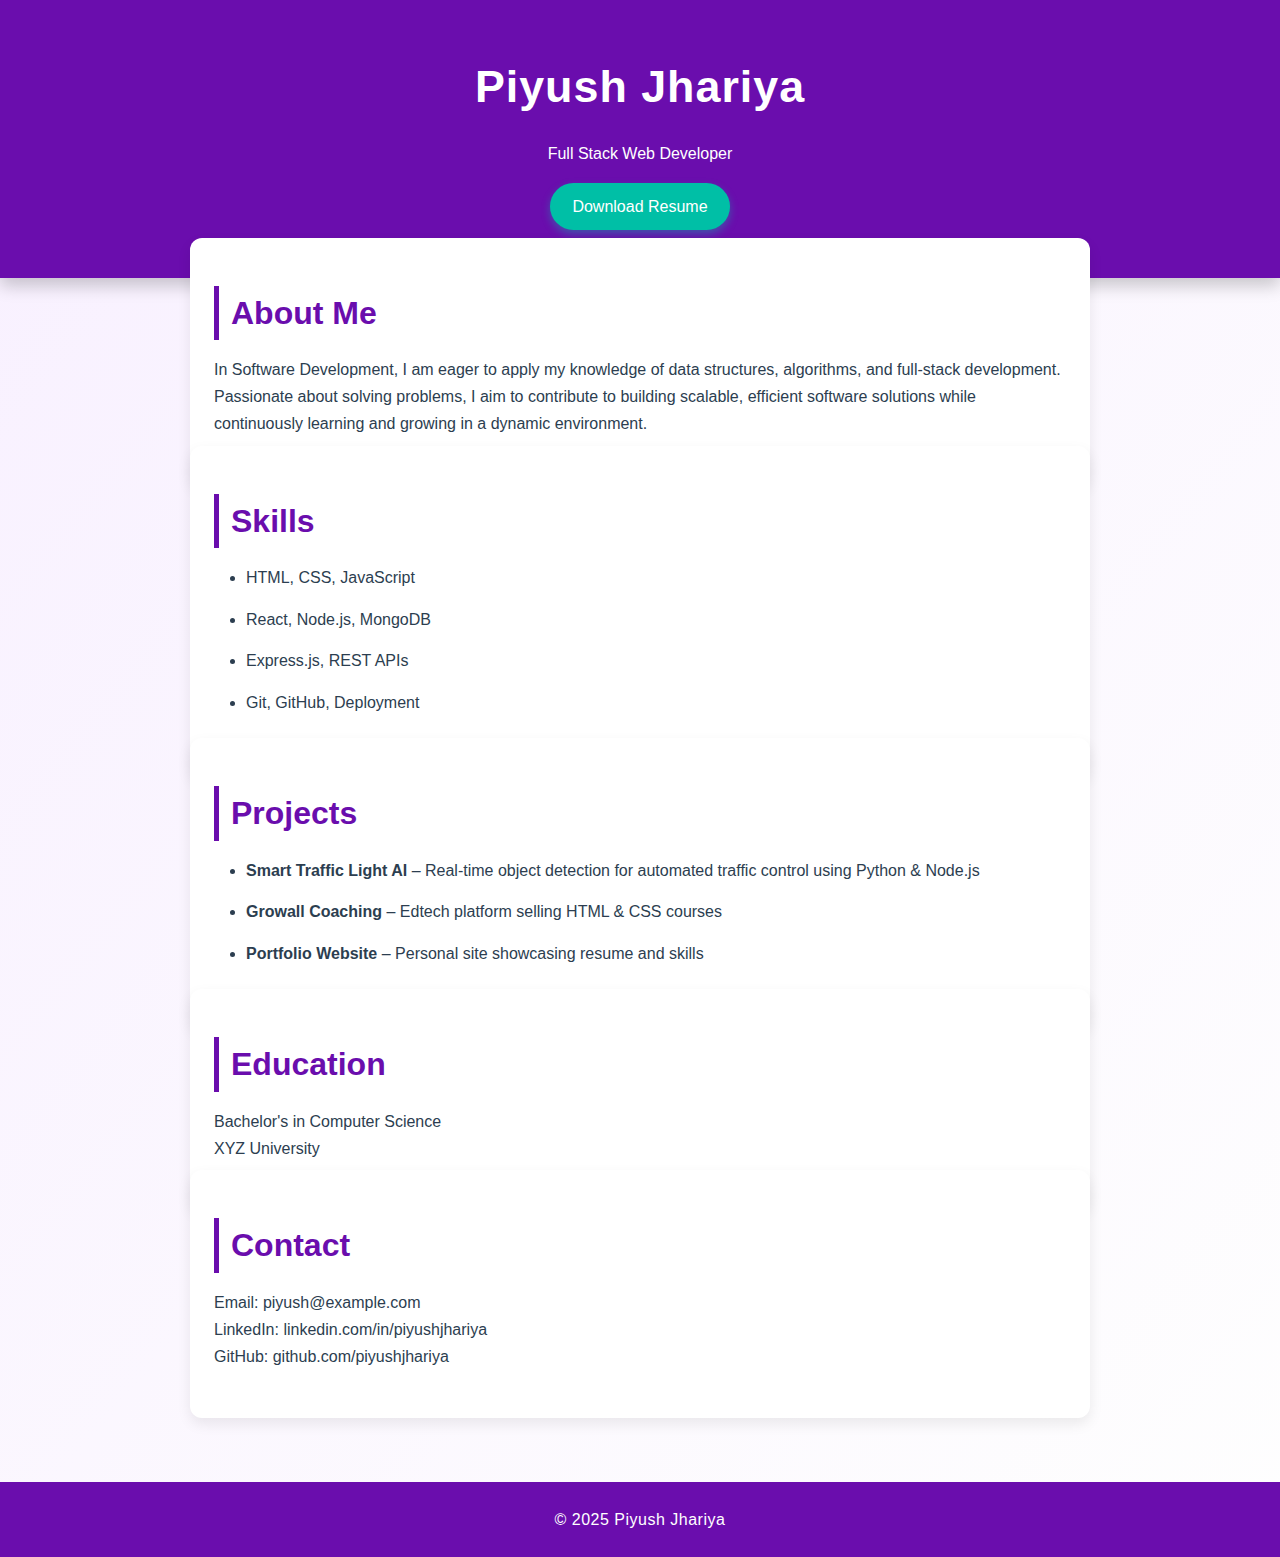
<file: index.html>
<!DOCTYPE html>
<html lang="en">
<head>
  <meta charset="UTF-8" />
  <meta name="viewport" content="width=device-width, initial-scale=1.0" />
  <title>Piyush Jhariya | Resume</title>
  <link rel="stylesheet" href="style.css" />
</head>
<body>
  <header>
    <h1>Piyush Jhariya</h1>
    <p>Full Stack Web Developer</p>
    <a href="resume.pdf" download class="btn">Download Resume</a>
  </header>

  <section class="about">
    <h2>About Me</h2>
    <p>
      In Software Development, I am eager to apply my knowledge of data structures, algorithms, and full-stack development. Passionate about solving problems, I aim to contribute to building scalable, efficient software solutions while continuously learning and growing in a dynamic environment.
    </p>
  </section>

  <section class="skills">
    <h2>Skills</h2>
    <ul>
      <li>HTML, CSS, JavaScript</li>
      <li>React, Node.js, MongoDB</li>
      <li>Express.js, REST APIs</li>
      <li>Git, GitHub, Deployment</li>
    </ul>
  </section>

  <section class="projects">
    <h2>Projects</h2>
    <ul>
      <li><strong>Smart Traffic Light AI</strong> – Real-time object detection for automated traffic control using Python & Node.js</li>
      <li><strong>Growall Coaching</strong> – Edtech platform selling HTML & CSS courses</li>
      <li><strong>Portfolio Website</strong> – Personal site showcasing resume and skills</li>
    </ul>
  </section>

  <section class="education">
    <h2>Education</h2>
    <p>Bachelor's in Computer Science<br />XYZ University</p>
  </section>

  <section class="contact">
    <h2>Contact</h2>
    <p>Email: piyush@example.com</p>
    <p>LinkedIn: linkedin.com/in/piyushjhariya</p>
    <p>GitHub: github.com/piyushjhariya</p>
  </section>

  <footer>
    <p>&copy; 2025 Piyush Jhariya</p>
  </footer>
</body>
</html>
</file>
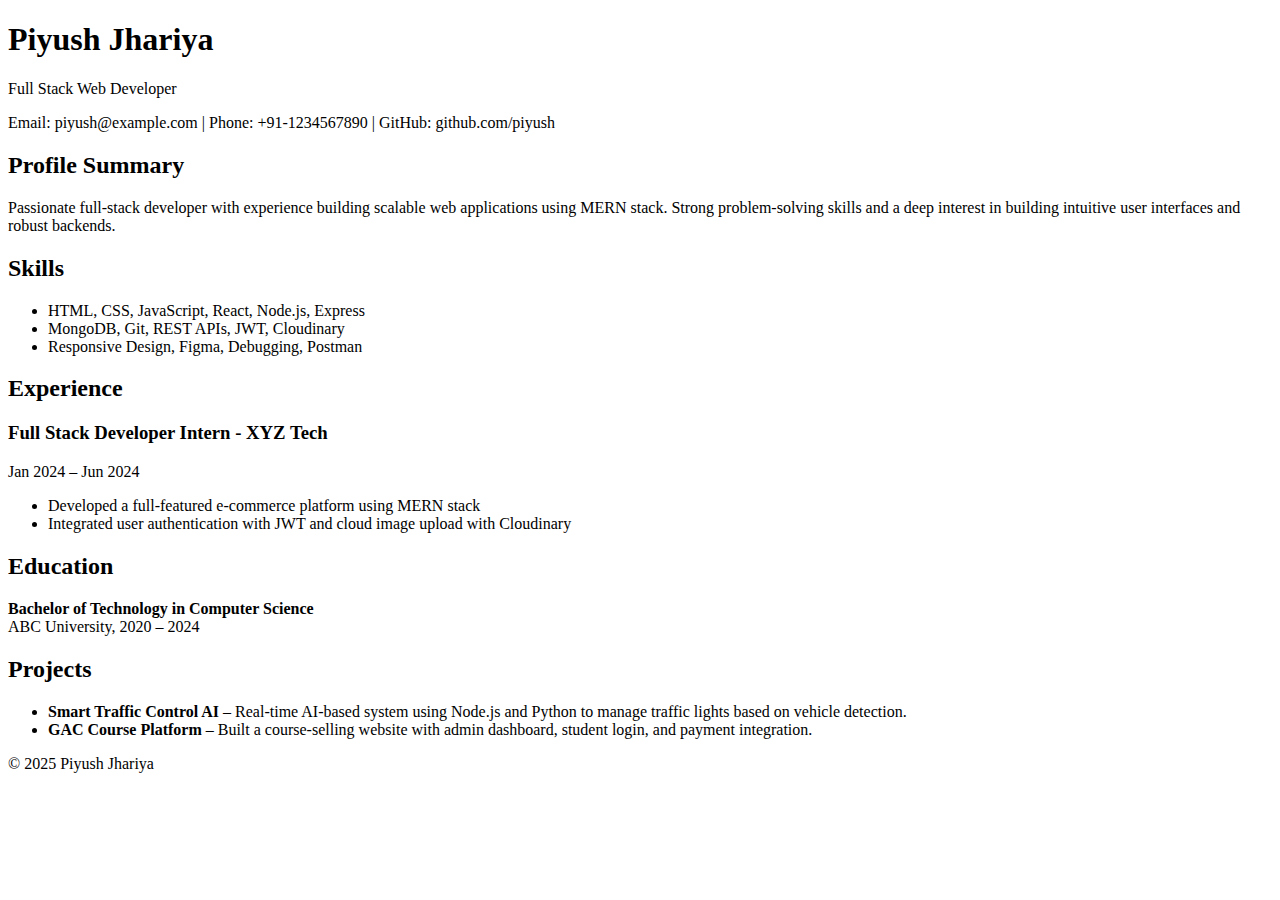
<file: Index.html>
<!DOCTYPE html>
<html lang="en">
<head>
  <meta charset="UTF-8" />
  <meta name="viewport" content="width=device-width, initial-scale=1.0"/>
  <title>Resume - Piyush Jhariya</title>
  <!-- <link rel="stylesheet" href="style.css"/> -->
</head>
<body>
  <div class="container">
    <header>
      <h1>Piyush Jhariya</h1>
      <p>Full Stack Web Developer</p>
      <p>Email: piyush@example.com | Phone: +91-1234567890 | GitHub: github.com/piyush</p>
    </header>

    <section class="summary">
      <h2>Profile Summary</h2>
      <p>Passionate full-stack developer with experience building scalable web applications using MERN stack. Strong problem-solving skills and a deep interest in building intuitive user interfaces and robust backends.</p>
    </section>

    <section>
      <h2>Skills</h2>
      <ul>
        <li>HTML, CSS, JavaScript, React, Node.js, Express</li>
        <li>MongoDB, Git, REST APIs, JWT, Cloudinary</li>
        <li>Responsive Design, Figma, Debugging, Postman</li>
      </ul>
    </section>

    <section>
      <h2>Experience</h2>
      <h3>Full Stack Developer Intern - XYZ Tech</h3>
      <p>Jan 2024 – Jun 2024</p>
      <ul>
        <li>Developed a full-featured e-commerce platform using MERN stack</li>
        <li>Integrated user authentication with JWT and cloud image upload with Cloudinary</li>
      </ul>
    </section>

    <section>
      <h2>Education</h2>
      <p><strong>Bachelor of Technology in Computer Science</strong><br/>ABC University, 2020 – 2024</p>
    </section>

    <section>
      <h2>Projects</h2>
      <ul>
        <li><strong>Smart Traffic Control AI</strong> – Real-time AI-based system using Node.js and Python to manage traffic lights based on vehicle detection.</li>
        <li><strong>GAC Course Platform</strong> – Built a course-selling website with admin dashboard, student login, and payment integration.</li>
      </ul>
    </section>

    <footer>
      <p>&copy; 2025 Piyush Jhariya</p>
    </footer>
  </div>
</body>
</html>
</file>
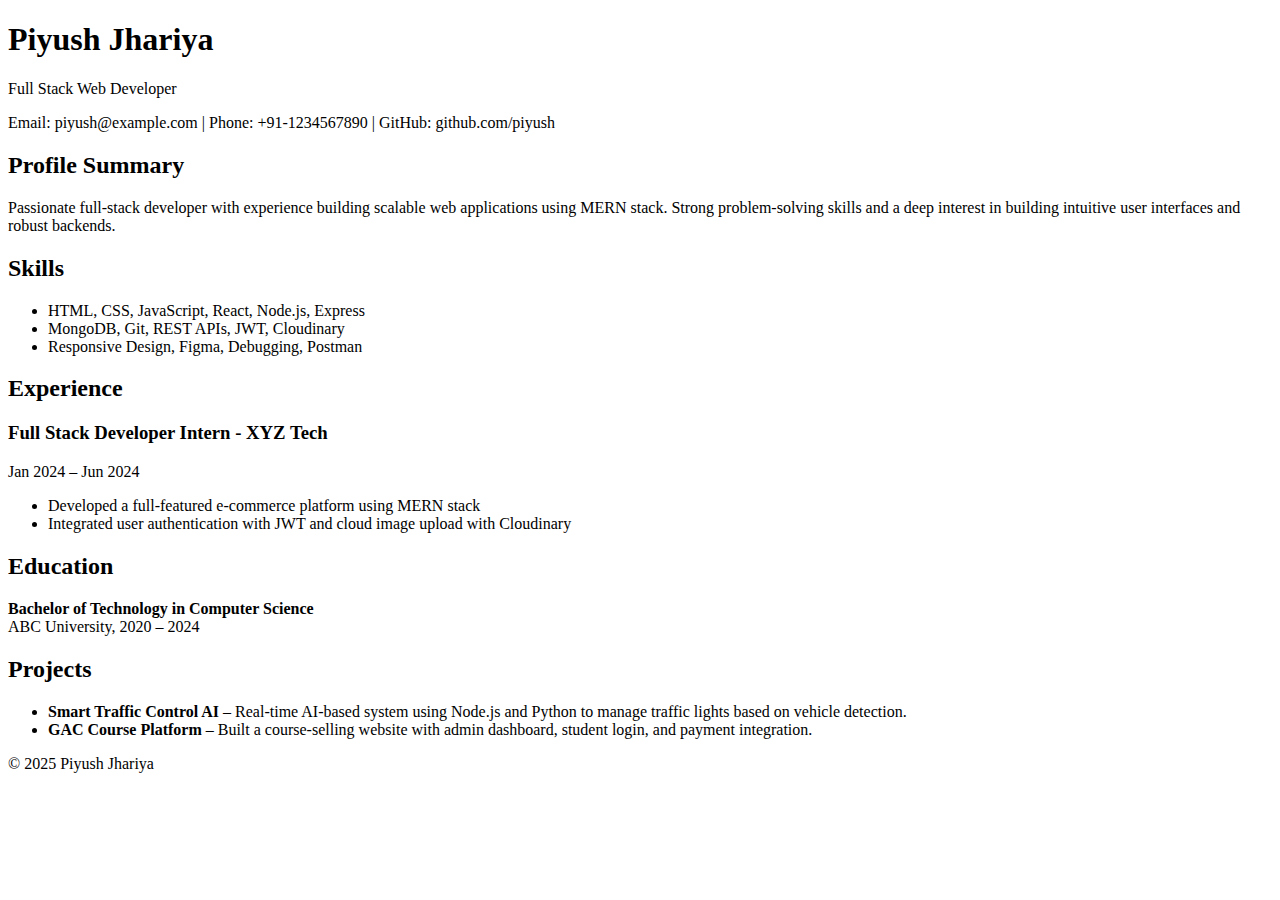
<file: Piyush.html>
<!DOCTYPE html>
<html lang="en">
<head>
  <meta charset="UTF-8" />
  <meta name="viewport" content="width=device-width, initial-scale=1.0"/>
  <title>Resume - Piyush Jhariya</title>
  <!-- <link rel="stylesheet" href="style.css"/> -->
</head>
<body>
  <div class="container">
    <header>
      <h1>Piyush Jhariya</h1>
      <p>Full Stack Web Developer</p>
      <p>Email: piyush@example.com | Phone: +91-1234567890 | GitHub: github.com/piyush</p>
    </header>

    <section class="summary">
      <h2>Profile Summary</h2>
      <p>Passionate full-stack developer with experience building scalable web applications using MERN stack. Strong problem-solving skills and a deep interest in building intuitive user interfaces and robust backends.</p>
    </section>

    <section>
      <h2>Skills</h2>
      <ul>
        <li>HTML, CSS, JavaScript, React, Node.js, Express</li>
        <li>MongoDB, Git, REST APIs, JWT, Cloudinary</li>
        <li>Responsive Design, Figma, Debugging, Postman</li>
      </ul>
    </section>

    <section>
      <h2>Experience</h2>
      <h3>Full Stack Developer Intern - XYZ Tech</h3>
      <p>Jan 2024 – Jun 2024</p>
      <ul>
        <li>Developed a full-featured e-commerce platform using MERN stack</li>
        <li>Integrated user authentication with JWT and cloud image upload with Cloudinary</li>
      </ul>
    </section>

    <section>
      <h2>Education</h2>
      <p><strong>Bachelor of Technology in Computer Science</strong><br/>ABC University, 2020 – 2024</p>
    </section>

    <section>
      <h2>Projects</h2>
      <ul>
        <li><strong>Smart Traffic Control AI</strong> – Real-time AI-based system using Node.js and Python to manage traffic lights based on vehicle detection.</li>
        <li><strong>GAC Course Platform</strong> – Built a course-selling website with admin dashboard, student login, and payment integration.</li>
      </ul>
    </section>

    <footer>
      <p>&copy; 2025 Piyush Jhariya</p>
    </footer>
  </div>
</body>
</html>
</file>
<file: style.css>
* {
  margin: 0;
  padding: 0;
  box-sizing: border-box;
  font-family: 'Segoe UI', Tahoma, Geneva, Verdana, sans-serif;
}

body {
  line-height: 1.7;
  color: #2C3E50;
  background: linear-gradient(to bottom right, #f8f0ff, #fefefe);
}

header {
  background: #6A0DAD;
  color: #fff;
  padding: 3rem 1rem;
  text-align: center;
  box-shadow: 0 8px 16px rgba(0, 0, 0, 0.2);
}

header h1 {
  font-size: 2.8rem;
  margin-bottom: 1rem;
  letter-spacing: 1px;
}

header .btn {
  margin-top: 1rem;
  display: inline-block;
  background: #00BFA6;
  color: white;
  padding: 0.6rem 1.4rem;
  text-decoration: none;
  border-radius: 30px;
  transition: background 0.3s ease, transform 0.2s ease, box-shadow 0.3s;
  box-shadow: 0 4px 8px rgba(0, 191, 166, 0.4);
}

header .btn:hover {
  background: #019879;
  transform: scale(1.05);
  box-shadow: 0 6px 12px rgba(0, 191, 166, 0.5);
}

section {
  padding: 3rem 1.5rem;
  max-width: 900px;
  margin: auto;
  background: #ffffff;
  border-radius: 12px;
  box-shadow: 0 6px 14px rgba(0, 0, 0, 0.08);
  margin-top: -40px;
  position: relative;
  z-index: 1;
}

section h2 {
  margin-bottom: 1rem;
  color: #6A0DAD;
  font-size: 2rem;
  border-left: 5px solid #6A0DAD;
  padding-left: 0.75rem;
}

ul {
  list-style-type: disc;
  padding-left: 2rem;
  color: #2C3E50;
}

ul li {
  margin-bottom: 0.9rem;
}

footer {
  background: #6A0DAD;
  color: white;
  text-align: center;
  padding: 1.5rem;
  margin-top: 4rem;
  font-size: 1rem;
  letter-spacing: 0.5px;
}
</file>
